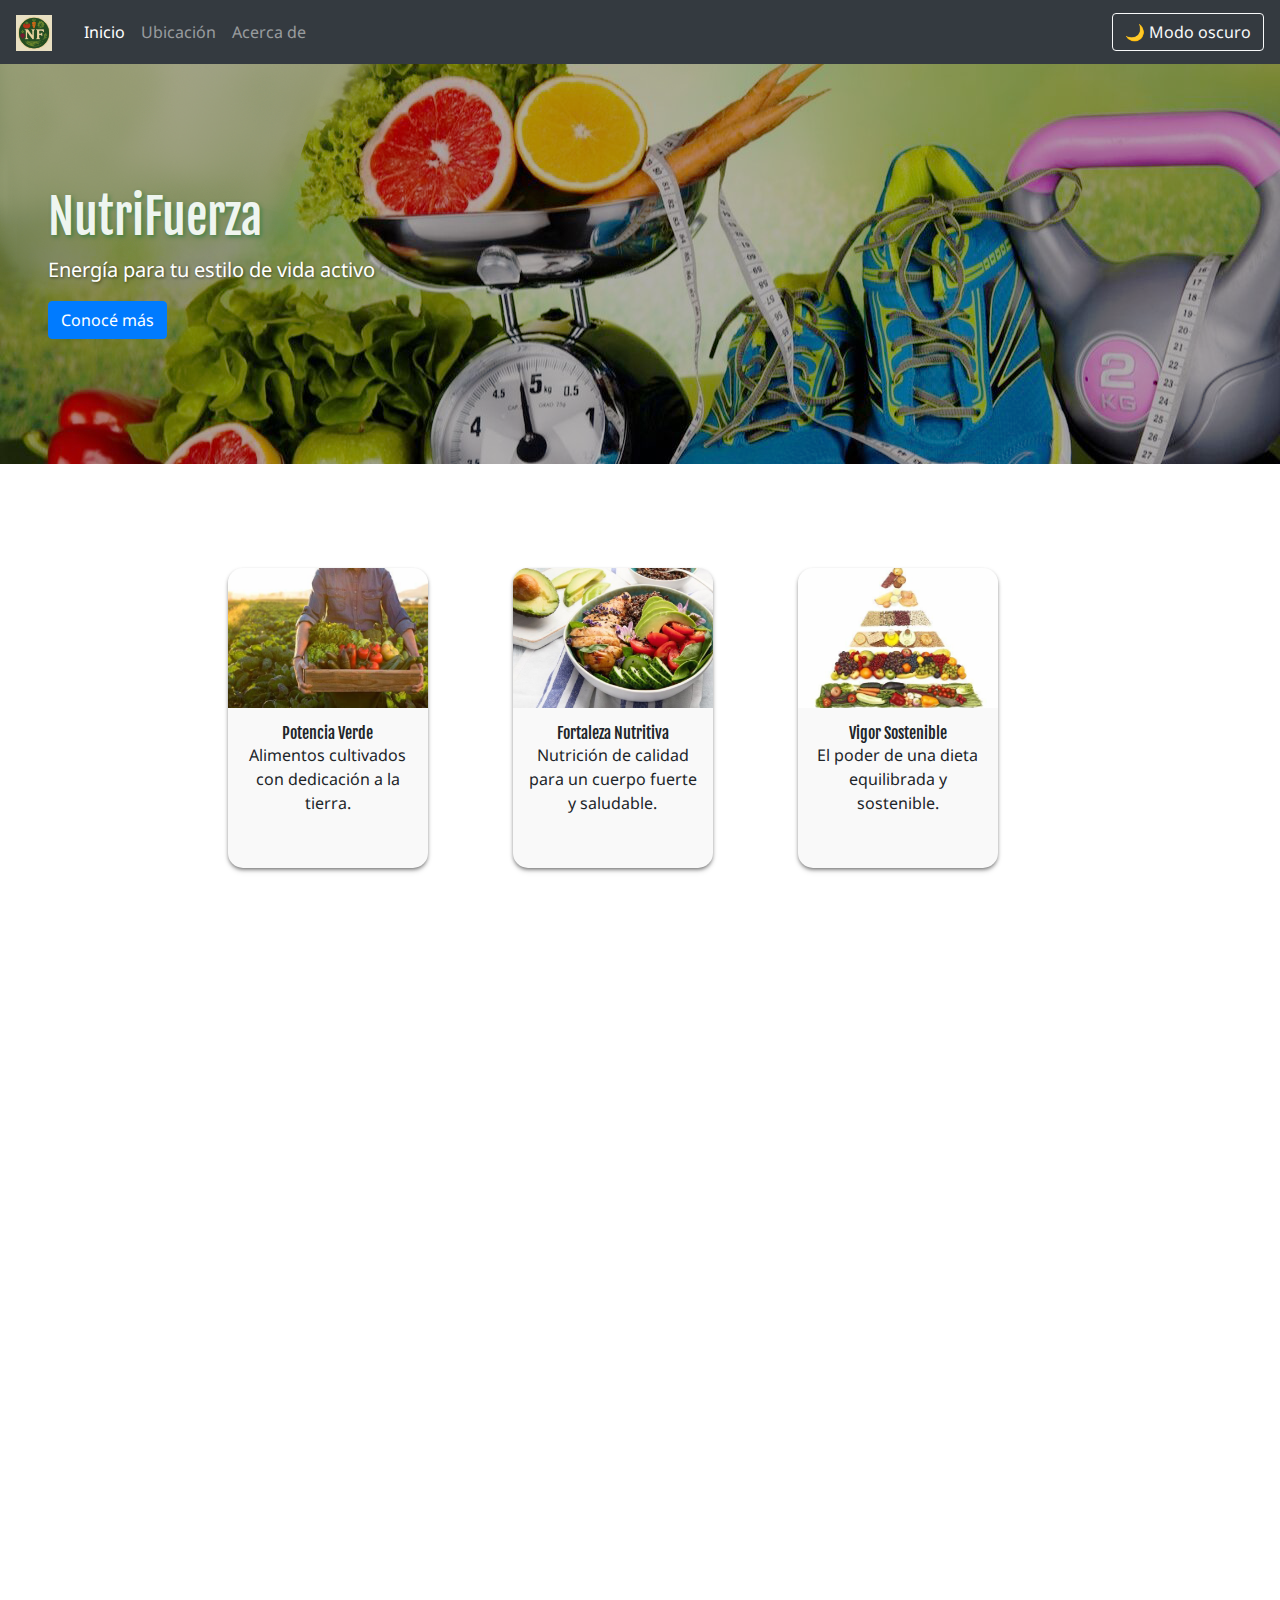
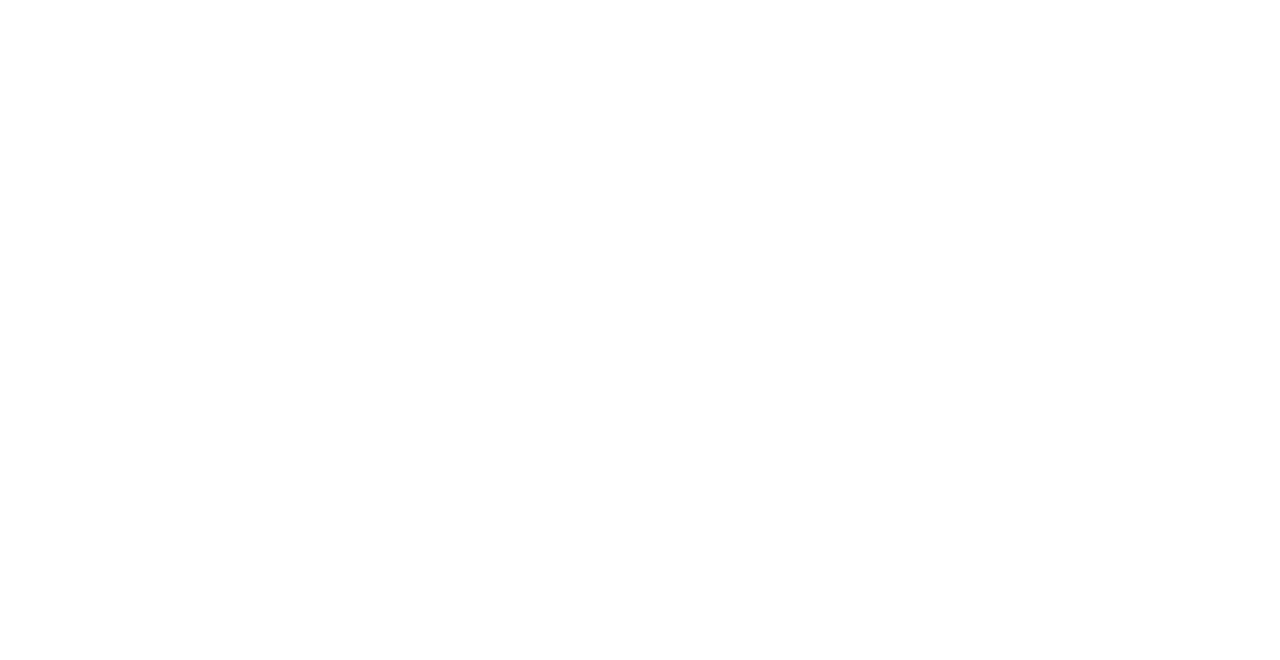
<file: index.html>
<!DOCTYPE html>
<html lang="en">
  <head>
    <title>NutriFuerza</title>
    <meta charset="utf-8" />
    <!-- Esto siempre tiene que estar -->
    <meta http-equiv="X-UA-Compatible" content="IE=edge" />
    <!-- este siempre debe estar. -->
    <meta name="viewport" content="width=device-width, initial-scale=1" />
    <!-- recalcula la cantidad de pixeles para que se vea de un tamaño esperado en dispositivos moviles -->
    <link
      href="https://fonts.googleapis.com/css2?family=Fjalla+One&family=Noto+Sans:ital,wght@0,100..900;1,100..900&display=swap"
      rel="stylesheet"
    />
    <link
      rel="stylesheet"
      href="https://cdn.jsdelivr.net/npm/bootstrap@4.3.1/dist/css/bootstrap.min.css"
      integrity="sha384-ggOyR0iXCbMQv3Xipma34MD+dH/1fQ784/j6cY/iJTQUOhcWr7x9JvoRxT2MZw1T"
      crossorigin="anonymous"
    />
    <link rel="stylesheet" href="https://cdnjs.cloudflare.com/ajax/libs/font-awesome/6.5.0/css/all.min.css">
    <link rel="stylesheet" href="style.css" />
    <link rel="stylesheet" href="https://cdnjs.cloudflare.com/ajax/libs/animate.css/4.1.1/animate.min.css"/>
    <!-- esto enlaza todo con el style.css -->
  </head>
  <body>
    <nav class="navbar navbar-expand-lg navbar-dark bg-dark sticky-top">
  <a class="navbar-brand d-flex align-items-center" href="#">
  <img src="imagenes/logo.png" alt="NutriFuerza" class="logo-navbar mr-2">
</a>

  <button class="navbar-toggler" type="button" data-toggle="collapse" data-target="#navbarNav"
    aria-controls="navbarNav" aria-expanded="false" aria-label="Toggle navigation">
    <span class="navbar-toggler-icon"></span>
  </button>

  <div class="collapse navbar-collapse" id="navbarNav">
    <ul class="navbar-nav mr-auto">
      <li class="nav-item active">
        <a class="nav-link" href="index.html">Inicio</a>
      </li>
      <li class="nav-item">
        <a class="nav-link" href="index.html#mapa">Ubicación</a>
      </li>
      <li class="nav-item">
        <a class="nav-link" href="acercade.html">Acerca de</a>
      </li>
    </ul>
    <button id="modo-toggle" class="btn btn-outline-light">🌙 Modo oscuro</button>
  </div>
</nav>
    <header>
      

      <div class="cover cover-index d-flex justify-content-center align-items-start p-5 flex-column">
        <!-- todo esto es el titulo nutrifuerza, su centrado, y el epigrafe energia para tu estilo de vida activo -->
        <h1>
          <!-- lo que hace es definir el titulo principal de la pagina -->
          NutriFuerza
        </h1>
        <p>Energía para tu estilo de vida activo</p>
        <button class="btn btn-primary">
          <!-- etiqueta que usarmos en html para definir botones - aca esta el color negro de "conoce mas" -->
          Conocé más
        </button>
      </div>
    </header>
    <main class="mt-5">
    <!-- Lo uso para colocar encabezados -->

   <section>
  <div class="container mt-5 mb-5">
    <div class="row justify-content-center">

      <div class="col-12 col-sm-6 col-md-4 col-lg-3 mt-2">
        <div class="card card-informativa animate__animated animate__fadeInUp">
          <div class="cover cover-small" style="background-image: url(imagenes/foto-1.jpg);"></div>
          <div class="card-body card-body-informativa">
            <h5 class="card-title">Potencia Verde</h5>
            <p class="card-text">Alimentos cultivados con dedicación a la tierra.</p>
          </div>
        </div>
      </div>

      <div class="col-12 col-sm-6 col-md-4 col-lg-3 mt-2">
        <div class="card card-informativa animate__animated animate__fadeInUp">
          <div class="cover cover-small" style="background-image: url(imagenes/foto-2.jpg);"></div>
          <div class="card-body card-body-informativa">
            <h5 class="card-title">Fortaleza Nutritiva</h5>
            <p class="card-text">Nutrición de calidad para un cuerpo fuerte y saludable.</p>
          </div>
        </div>
      </div>

      <div class="col-12 col-sm-6 col-md-4 col-lg-3 mt-2">
        <div class="card card-informativa animate__animated animate__fadeInUp">
          <div class="cover cover-small" style="background-image: url(imagenes/foto-3.jpg);"></div>
          <div class="card-body card-body-informativa">
            <h5 class="card-title">Vigor Sostenible</h5>
            <p class="card-text">El poder de una dieta equilibrada y sostenible.</p>
            </p>
          </div>
        </div>
      </div>
    </div>
  </div>
</section>


<section>
  <div class="container-fluid mt-5 mb-5">
    <div class="row justify-content-center">
      <div class="col-12 col-sm-6">
        <div class="row">
          <div class="col-12 col-md-6">
            <img
              src="imagenes/foto-4.jpg"
              class="img-fluid ilustracion"
              alt="Ilustración de persona corriendo"
            >
          </div>
          <div class="col-12 col-md-6 mx-auto text-center">
            <h3>¡Iniciá tu día con una buena alimentación!</h3>
            <p>
              Ordená tu vianda a domicilio o retirala del NutriFuerza más cercano.
            </p>
          </div>
        </div>

        <div class="text-center mt-3">
          <a href="#mapa">Ir al mapa</a>
        </div>

        <div class="text-center mt-3">
          <form action="">
            <label for="email">Correo Electrónico</label>
            <div class="d-flex justify-content-center">
              <div class="flex-fill mr-2">
                <input type="email" id="email" class="form-control" />
              </div>
              <button type="submit" class="btn btn-primary">Enviar</button>
            </div>
          </form>
        </div>
        
      </div>
    </div>
  </div>
</section>

                <!-- tira de productos -->
<section class="container mt-5 mb-5">
  <h2 class="text-center mb-4">Nuestros Productos</h2>
  <div class="carousel-stripe">
    <div class="carousel-track">
      <div class="card card-producto">
        <div class="cover cover-small" style="background-image: url(imagenes/sloder-1.jpg);"></div>
        <div class="card-body">
          <h5 class="card-title">Ensalada de quinoa y vegetales</h5>
          <span class="badge badge-info">$20USD</span>
        </div>
      </div>
      <div class="card card-producto">
        <div class="cover cover-small" style="background-image: url(imagenes/sloder-2.jpeg);"></div>
        <div class="card-body">
          <h5 class="card-title">Pollo a la parrilla con batatas</h5>
          <span class="badge badge-info">$30USD</span>
        </div>
      </div>
      <div class="card card-producto">
        <div class="cover cover-small" style="background-image: url(imagenes/sloder-3.jpeg);"></div>
        <div class="card-body">
          <h5 class="card-title">Sándwich de pavo y aguacate</h5>
          <span class="badge badge-info">$14USD</span>
        </div>
      </div>
      <div class="card card-producto">
        <div class="cover cover-small" style="background-image: url(imagenes/sloder-4.jpg);"></div>
        <div class="card-body">
          <h5 class="card-title">Tazón de desayuno energético</h5>
          <span class="badge badge-info">$17USD</span>
        </div>
      </div>
    </div>
  </div>
</section>



  <!-- Contenido de la sección -->

<section id="mapa" class="text-center mt-5 mb-5">
  <h2>Aquí nos vemos:</h2>
  <p>Marcial Candioti 4110, S3002 Santa Fe de la Vera Cruz, Santa Fe</p>
  <div class="responsive-iframe">
    <iframe
           src="https://www.google.com/maps/embed?pb=!1m18!1m12!1m3!1d3397.0898985479284!2d-60.695908225120114!3d-31.631388874163264!2m3!1f0!2f0!3f0!3m2!1i1024!2i768!4f13.1!3m3!1m2!1s0x95b5a9eb45c0b8f5%3A0xb3f6592414fd193!2sPlaza%20de%20Las%20Banderas!5e0!3m2!1ses!2sar!4v1708035436601!5m2!1ses!2sar" width="600" height="450" style="border:0;" allowfullscreen="" loading="lazy" referrerpolicy="no-referrer-when-downgrade"></iframe>
</div>
</section> <!-- Cierre mapa -->
</main>

<!-- Footer 100% fuera de cualquier limitación -->
<div class="footer-bar">
  <p>&copy; 2025 NutriFuerza | Todos los derechos reservados</p>
</div>



<!-- jQuery y Bootstrap JS (para navbar responsive) -->
<script src="https://code.jquery.com/jquery-3.3.1.slim.min.js"></script>
<script src="https://cdn.jsdelivr.net/npm/bootstrap@4.3.1/dist/js/bootstrap.bundle.min.js"></script>
<script src="script.js"></script>
</body>
</html>
</file>
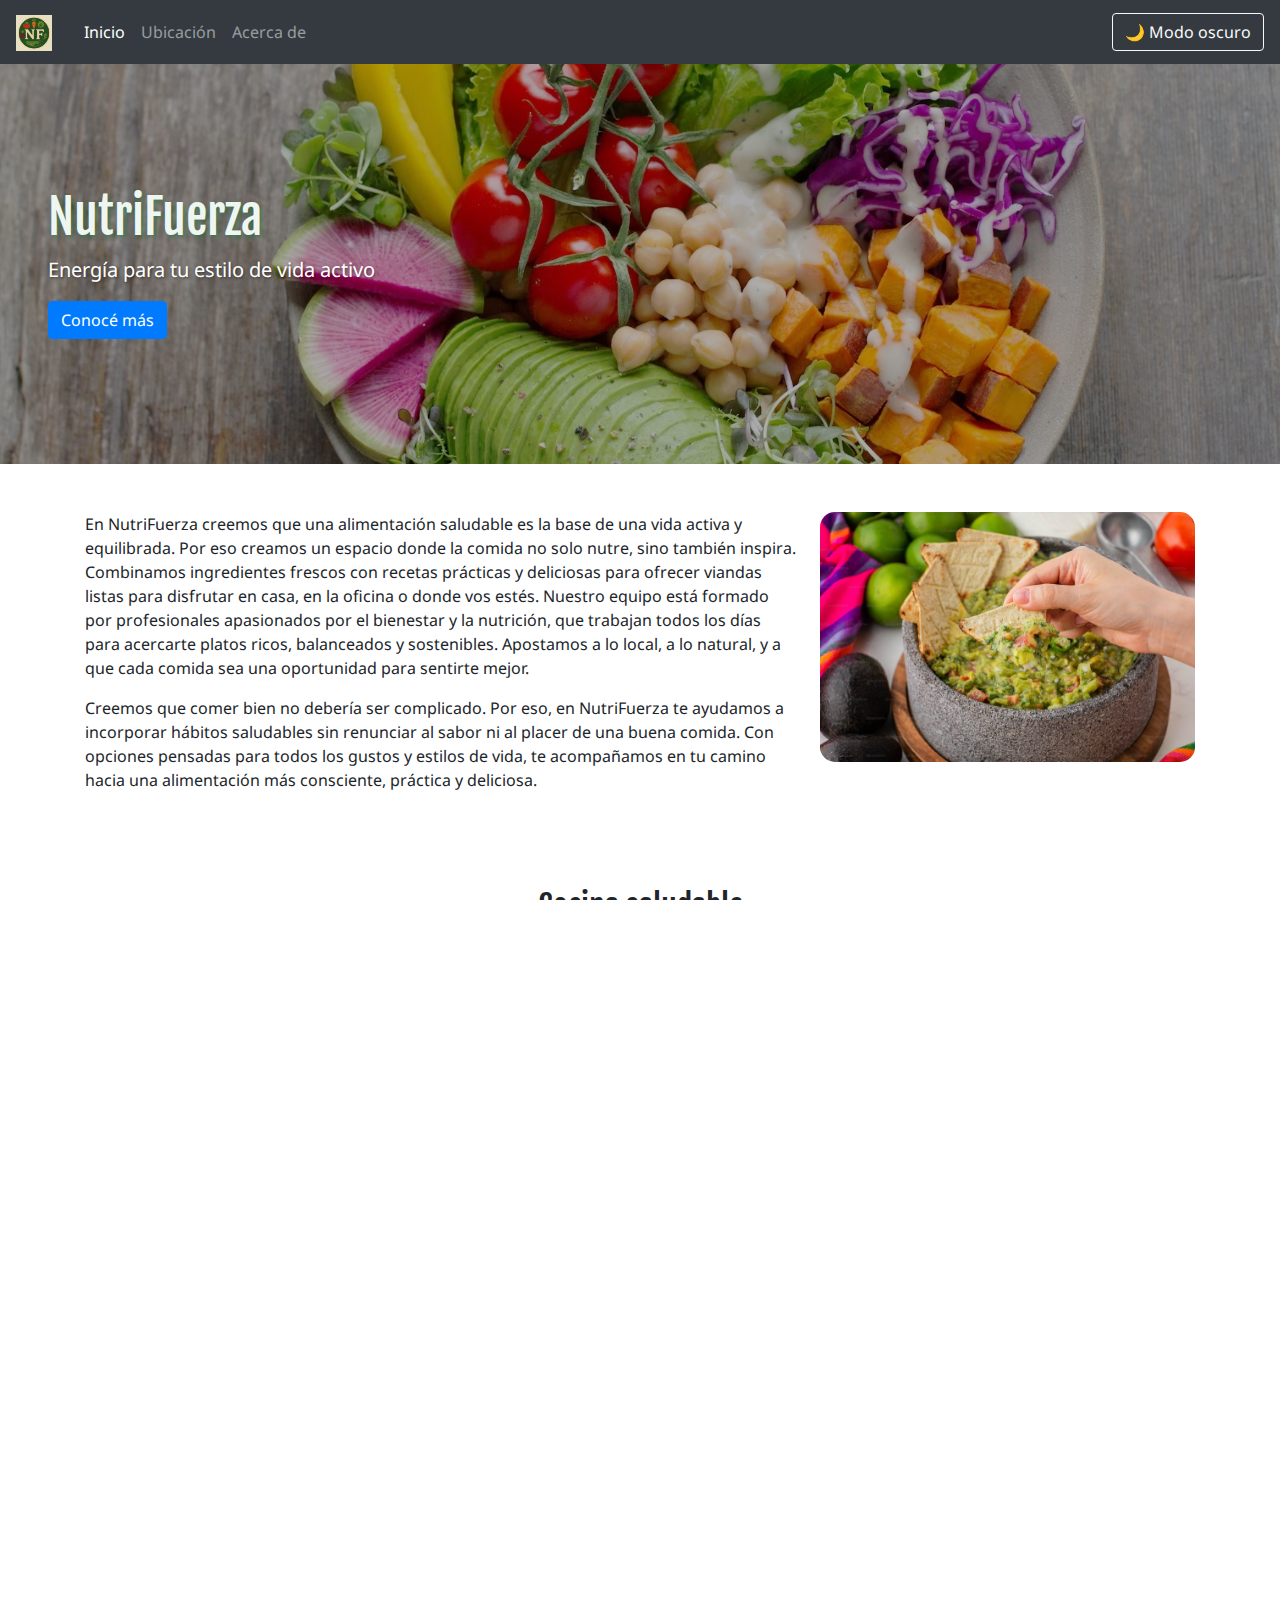
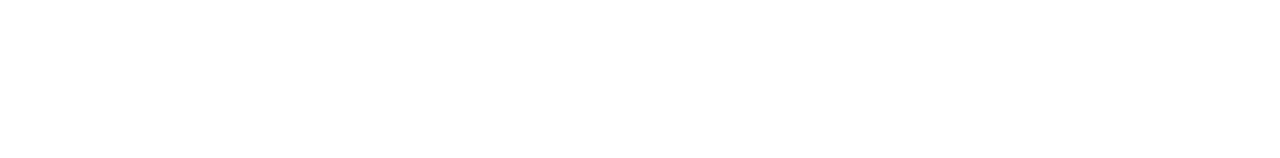
<file: acercade.html>
<!DOCTYPE html>
<html lang="en">
  <head>
    <title>NutriFuerza</title>
    <meta charset="utf-8" />
    <!-- Esto siempre tiene que estar -->
    <meta http-equiv="X-UA-Compatible" content="IE=edge" />
    <!-- este siempre debe estar. -->
    <meta name="viewport" content="width=device-width, initial-scale=1" />
    <!-- recalcula la cantidad de pixeles para que se vea de un tamaño esperado en dispositivos moviles -->
    <link
      href="https://fonts.googleapis.com/css2?family=Fjalla+One&family=Noto+Sans:ital,wght@0,100..900;1,100..900&display=swap"
      rel="stylesheet"
    />
    <link
      rel="stylesheet"
      href="https://cdn.jsdelivr.net/npm/bootstrap@4.3.1/dist/css/bootstrap.min.css"
      integrity="sha384-ggOyR0iXCbMQv3Xipma34MD+dH/1fQ784/j6cY/iJTQUOhcWr7x9JvoRxT2MZw1T"
      crossorigin="anonymous"
    />
    <link rel="stylesheet" href="style.css">
    <link rel="stylesheet" href="https://cdnjs.cloudflare.com/ajax/libs/font-awesome/6.5.0/css/all.min.css">
    <!-- esto enlaza todo con el style.css -->
  </head>
  <body>
    <nav class="navbar navbar-expand-lg navbar-dark bg-dark sticky-top">
  <a class="navbar-brand d-flex align-items-center" href="#">
  <img src="imagenes/logo.png" alt="NutriFuerza" class="logo-navbar mr-2">
</a>
  <button class="navbar-toggler" type="button" data-toggle="collapse" data-target="#navbarNav"
    aria-controls="navbarNav" aria-expanded="false" aria-label="Toggle navigation">
    <span class="navbar-toggler-icon"></span>
  </button>

  <div class="collapse navbar-collapse" id="navbarNav">
    <ul class="navbar-nav mr-auto">
      <li class="nav-item active">
        <a class="nav-link" href="index.html">Inicio</a>
      </li>
      <li class="nav-item">
        <a class="nav-link" href="index.html#mapa">Ubicación</a>
      </li>
      <li class="nav-item">
        <a class="nav-link" href="acercade.html">Acerca de</a>
      </li>
    </ul>
    <button id="modo-toggle" class="btn btn-outline-light">🌙 Modo oscuro</button>
  </div>
</nav>
    <header>
</nav>
      <div class="cover cover-acercade d-flex justify-content-center align-items-start p-5 flex-column">
        <h1>
          <!-- lo que hace es definir el titulo principal de la pagina -->
          NutriFuerza
        </h1>
        <p>Energía para tu estilo de vida activo</p>
        <button class="btn btn-primary" onclick="scrollToSection('stripe')">Conocé más</button>
        </button>
      </div>
    </header>
    <section>
      <div class="container mt-5 mb-5">
        <img
           src="imagenes/bowl.jpg"
           alt="Bowl de doritos con palta - ahuacate"
           height="250"
           class="rounded-img float-right ml-4"
        />
        <p>
          En NutriFuerza creemos que una alimentación saludable es la base de una vida activa y equilibrada.  
          Por eso creamos un espacio donde la comida no solo nutre, sino también inspira. Combinamos ingredientes frescos  
          con recetas prácticas y deliciosas para ofrecer viandas listas para disfrutar en casa, en la oficina o donde vos estés. 
          Nuestro equipo está formado por profesionales apasionados por el bienestar y la nutrición,  que trabajan todos los días para acercarte platos ricos, balanceados y sostenibles.  Apostamos a lo local, a lo natural, y a que cada comida sea una oportunidad para sentirte mejor. 

        </p>
        <p>
          Creemos que comer bien no debería ser complicado. Por eso, en NutriFuerza te ayudamos a incorporar hábitos saludables 
          sin renunciar al sabor ni al placer de una buena comida. Con opciones pensadas para todos los gustos y estilos de vida,  
          te acompañamos en tu camino hacia una alimentación más consciente, práctica y deliciosa.
        </p>
      </div>
    </section>
<section>
  <div class="container mt-5 mb-5">
    <h2 class="text-center mb-4">Cocina saludable</h2>
    <div class="carousel-stripe">     
      <div class="carousel-image" style="background-image: url(imagenes/cocina-2.png);"></div>
      <div class="carousel-image" style="background-image: url(imagenes/cocina-3.png);"></div>
      <div class="carousel-image" style="background-image: url(imagenes/cocina-4.png);"></div>
    </div>
  </div>
</section>



    .<section class="container mt-5 mb-5">
  <h2 class="text-center mb-4">Conoce al equipo</h2>
   <div class="d-flex justify-content-center overflow-auto avatar-carousel px-3">
    <div class="card avatar-card text-center mx-2">
      <div class="avatar-wrapper">
        <div class="avatar" style="background-image: url(imagenes/avatar-1.jpg);"></div>
      </div>
      <h4>Ruben</h4>
      <span class="badge badge-primary">CEO</span>
    </div>
    <div class="card avatar-card text-center mx-2">
      <div class="avatar-wrapper">
        <div class="avatar" style="background-image: url(imagenes/avatar-2.jpg);"></div>
      </div>
      <h4>Raul</h4>
      <span class="badge badge-primary">COCINERO</span>
    </div>
    <div class="card avatar-card text-center mx-2">
      <div class="avatar-wrapper">
        <div class="avatar" style="background-image: url(imagenes/avatar-3.jpg);"></div>
      </div>
      <h4>Luz</h4>
      <span class="badge badge-primary">CFO</span>
    </div>
  </div>
</section>


    
    <!-- Footer 100% fuera de cualquier limitación -->
<div class="footer-bar">
  <p>&copy; 2025 NutriFuerza | SFC | Todos los derechos reservados</p>
</div>
<!-- jQuery y Bootstrap JS (para navbar responsive) -->
<script src="https://code.jquery.com/jquery-3.3.1.slim.min.js"></script>
<script src="https://cdn.jsdelivr.net/npm/bootstrap@4.3.1/dist/js/bootstrap.bundle.min.js"></script>
<script src="script.js"></script>
  </body>
</html>
</file>
<file: style.css>
body {
  margin: 0em;
  font-family: "Noto Sans", sans-serif;
}

h1,
h2,
h3,
h4,
h5 {
  font-family: "Fjalla One", sans-serif;
}
/* style.css */

.cover {
  height: 400px;
  background-size: cover;
  background-position: center;
  background-repeat: no-repeat;
  background-color: rgba(97, 93, 93, 0.5);
  background-blend-mode: darken;
  display: flex;
  align-items: center;
  justify-content: center;
  flex-direction: column;
  text-align: center;
}

/* Por defecto para productos */
.card-body {
  min-height: 50px;
  padding: 0.75rem;
  display: flex;
  flex-direction: column;
  align-items: flex-start;
  gap: 0.5rem;
  margin-top: 0;
  flex-grow: 1;
  justify-content: flex-start;
}

.card-body-informativa {
  flex-grow: 1;
  display: flex;
  flex-direction: column;
  text-align: center;           /* Centra el texto */
  padding: 1rem;
  height: 160px;                /* Altura igualada para todas */
}
.card-body.card-body-informativa {
  flex-grow: 1;
  display: flex;
  flex-direction: column;
  justify-content: flex-start; /* CAMBIO clave */
  align-items: center;
  text-align: center;
  padding: 1rem;
  gap: 0; /* eliminamos separación general */
}
.card.card-producto > .card-body {
  flex-grow: 1;
  flex-basis: auto;
  display: flex;
  flex-direction: column;
  justify-content: center;
  align-items: center;
  text-align: center;
  padding: 0.5rem 1rem;
  gap: 0.25rem;
}
.card.card-producto .card-title {
  margin-bottom: 0.25rem;
}

.card.card-producto .badge {
  margin-top: 0.1rem; /* antes 0.25rem */
}
.cover-small {
  height: 140px;
  background-size: cover;
  background-position: center;
  background-repeat: no-repeat;
  background-blend-mode: normal;
  flex-shrink: 0;
  border-top-left-radius: 15px;
  border-top-right-radius: 15px;
}
.card:not(.avatar-card) {
  width: 200px;
  display: flex;
  flex-direction: column;
  border-radius: 15px;
  background-color: #2c2c2c;
  color: white;
  border: 0 !important;
  box-shadow: 0 4px 6px -1px rgba(0, 0, 0, 0.1),
              0 2px 4px -1px rgba(0, 0, 0, 0.6);
  transition: transform 0.3s ease, box-shadow 0.3s ease;
  flex-shrink: 0;
  margin-right: 1rem;
}
.card-title {
  margin: 0;
  line-height: 1.2;
  text-align: center;
  font-size: 1rem;
  overflow-wrap: break-word;
}


.card-text {
  margin-bottom: 0;
}
.slider {
  overflow-x: hidden;
}
.image-container {
  width: 100vw;
  height: 300px; /* ajustalo según tu diseño */
  background-size: cover;
  background-position: center;
  flex-shrink: 0;
}
@keyframes slider {
  0% {
    transform: translateX(0);
  }

  20%{
  transform: translateX(0);
  }
  
  25%{
    transform: translateX(-100%);
  }

  45%{
    transform: translateX(-100%);
  }

  50%{
    transform: translateX(-200%);
  }

  70%{
    transform: translateX(-200%);
  }

  75%{
    transform: translateX(-300%);
  }

  95%{
    transform: translateX(-300%);
  }

  100%{
    transform: translateX(0%);
  }
}


.dark-mode {
  background-color: #121212;
  color: #e0e0e0;
}

.dark-mode h1,
.dark-mode h2,
.dark-mode h3,
.dark-mode h4,
.dark-mode h5,
.dark-mode p,
.dark-mode span,
.dark-mode a {
  color: #e0e0e0 !important;
}


.dark-mode .navbar,
.dark-mode footer {
  background-color: #1e1e1e !important;
}

.dark-mode .card {
  background-color: #2c2c2c;
  color: white;
}

.dark-mode .cover {
  background-blend-mode: overlay;
}
.navbar {
  position: sticky;
  top: 0;
  z-index: 999;
}
html, body {
  height: 100%;
  margin: 0;
  padding: 0;
  display: flex;
  flex-direction: column;
  max-width: 100%;
  overflow-x: hidden;
}

main {
  flex: 1;
  margin-top: 70px; /* o lo que mida tu navbar */
}


.footer-bar {
  background-color: #1e1e1e;
  color: white;
  text-align: center;  
  width: 100%;  
  margin: 0;
  position: relative;
  left: 50%;
  right: 50%;
  transform: translateX(-50%);
  align-items: center;  /* VERTICAL */
  height: 20px; /* o menos, según lo que desees */
  font-size: 14px; /* opcional: reduce el tamaño si se ve muy grande */
  line-height: 1; /* da aire vertical */
}
.navbar {
  position: sticky;
  top: 0;
  z-index: 999;
}
.logo-navbar {
  height: 36px;
  vertical-align: middle;
  margin-right: 10px;
  margin-top: 2px;  /* opcional para ajustar centrado */
}
.card img,
img.rounded-img {
  border-radius: 15px;
  transition: transform 0.3s ease;
}

.card img:hover,
img.rounded-img:hover {
  transform: scale(1.05); /* ligero zoom */
  transition: transform 0.3s ease;
  cursor: pointer;
}
.avatar:hover {
  transform: scale(1.05);
  transition: transform 0.3s ease;
  cursor: pointer;
}
.image-container:hover {
  transform: scale(1.05);
  cursor: pointer;
}
#stripe {
  position: relative;
  overflow: hidden; /* evita que se rompa el diseño */
}
.product-stripe {
  width: 100vw;
  overflow: hidden;
  margin: 0 auto;
  position: relative;
}
.slider-container {
  display: flex;
  width: 400vw; /* 4 imágenes de 100vw cada una */
  animation: slider 20s infinite;
}
/* Carrusel de imágenes ajustado */
.carousel-track {
  display: flex;
  width: max-content;
  gap: 1rem;
  padding-left: 1rem;
  padding-right: 1rem; /* espacio al final para evitar que el scroll la corte */
  scroll-snap-type: x mandatory;
}
.carousel-track > .card {
  flex-shrink: 0;
  scroll-snap-align: start;
}
/* Mejora responsive del iframe de mapa */
.responsive-iframe {
  position: relative;
  height: 400px; /* mantenés el tamaño actual */
  max-width: 800px;
  margin: 0 auto;
  overflow: hidden;
  border-radius: 15px; /* 🔑 importante */
}

.responsive-iframe iframe {
  width: 100%;
  height: 100%;
  border: none;
  border-radius: 15px; /* 🔑 también aplicalo acá */
  display: block;
}

.avatar-wrapper {
  display: flex;
  justify-content: center;
  align-items: center;
  margin-bottom: 1rem;
  overflow: visible;
}
.avatar-card {
  min-height: auto; /* Ajuste razonable que mantiene uniformidad visual */
  display: flex;
  flex-direction: column;
  justify-content: flex-start;
  align-items: center;
  padding: 1rem;
  background-color: #f9f9f9;
  color: #212529;
  border-radius: 15px;
  box-shadow: 0 4px 6px rgba(0, 0, 0, 0.1);
}

.avatar-card h4 {
  margin-top: 1rem;
  margin-bottom: 0.5rem;
}

.avatar-card .badge {
  margin-bottom: 0.5rem;
}

/* Opcional: hover suave como el resto de las cards */
.avatar-card:hover {
  transform: translateY(-10px);
  box-shadow: 0 12px 24px rgba(0, 0, 0, 0.2);
  transition: transform 0.3s ease, box-shadow 0.3s ease;
}


/* Contenedor centrado del avatar */
.avatar-wrapper {
  display: flex;
  justify-content: center;
  align-items: center;
  margin-bottom: 1rem;
}
.avatar {
  width: 100px;
  height: 100px;
  background-size: cover;
  background-position: center;
  border-radius: 50%;
  border: 3px solid white;
  box-shadow: 0 0 10px rgba(0, 0, 0, 0.3);
  margin: 0 auto;
}
.avatar-carousel {
  gap: 1rem;
  scroll-snap-type: x mandatory;
  -webkit-overflow-scrolling: touch;
  padding-bottom: 1rem;
}

.avatar-carousel .card {
  scroll-snap-align: center;
  min-width: 220px;
  max-width: 220px;
  flex-shrink: 0;
}

.avatar-card:hover {
  transform: translateY(-12px) scale(1.02);
  box-shadow: 0 12px 24px rgba(0, 0, 0, 0.4);
  transition: transform 0.3s ease, box-shadow 0.3s ease;
}
body:not(.dark-mode) {
  background-color: white;
  color: #212529; /* texto oscuro común */
}
body:not(.dark-mode) .card {
  background-color: #f9f9f9;
  color: #212529;
}

@keyframes autoSlide {
  0% { transform: translateX(0); }
  25% { transform: translateX(-100%); }
  50% { transform: translateX(-200%); }
  75% { transform: translateX(-300%); }
  100% { transform: translateX(0); }
}

.carousel-track.animate {
  animation: autoSlide 20s infinite;
  padding-right: 1rem; /* espacio al final para evitar que el scroll la corte */
  padding-left: 1rem;
}
.cover h1 {
  color: rgb(239, 245, 240);
  font-size: 3rem;
  text-shadow: 2px 2px 4px rgba(3, 116, 46, 0.5);
}
.cover p {
  color: white;
  font-size: 1.25rem;
  text-shadow: 1px 1px 3px rgba(0,0,0,0.5);
}
/* === Hover animado para TODAS las cards (sin excepción) === */
.card {
  height: 100%;
  width: 220px; /* O incluso 240px si te gusta más aireado */
  max-width: 90vw; /* Garantiza que no se pase en pantallas pequeñas */
  display: flex;
  flex-direction: column;
  border-radius: 15px;
  background-color: #2c2c2c;
  color: white;
  transition: transform 0.3s ease, box-shadow 0.3s ease;
  flex-shrink: 0;
  margin-right: 1rem;
  
  box-shadow: 0 4px 6px -1px rgba(0, 0, 0, 0.1),
              0 2px 4px -1px rgba(0, 0, 0, 0.6);
}
/* Cards informativas */
.card-informativa {
  min-height: 260px;
  display: flex;
  flex-direction: column;
  justify-content: space-between;
}

/* Cards de productos */
.card-producto {
  display: flex;
  flex-direction: column;
  justify-content: space-between;
}
.card.card-producto {
  flex: 1 1 auto;
  height: auto;
  padding-bottom: 1rem;
  justify-content: flex-start; /* ✅ CAMBIO CLAVE: no uo space-between */
  min-height: unset;
  height: 100%;
  padding-bottom: 0.25rem; /* o incluso 0 */
  align-items: stretch;
  background-color: transparent;
}
.avatar-card {
  min-height: auto;
  height: auto;
}

.card:hover {
  transform: translateY(-10px) scale(1.03);
  box-shadow: 0 10px 20px rgba(0, 0, 0, 0.15);
  z-index: 20; /* más alto que otros elementos debajo */
  position: relative;
}

/* === Animación de entrada suave (de Animate.css) ya la estás usando bien con: 
<div class="card animate__animated animate__fadeInUp"> */

/* === Carrusel horizontal deslizable y centrado === */
.product-carousel {
  display: flex;
  overflow-x: auto;
  overflow-y: visible; /* <--- importante */
  scroll-snap-type: x mandatory;
  -webkit-overflow-scrolling: touch;
  gap: 0.10rem;
  padding: 1rem;
  padding-top: 2rem;
  padding-bottom: 2rem;
  max-width: 100%;
  flex-wrap: nowrap;
  margin-top: 3rem;
  margin-bottom: 2rem; /* aumentalo hasta que desaparezca el recorte */
  justify-content: center;
  align-items: flex-start;
}
section.container {
  background-color: inherit; /* toma el fondo del body o modo actual */
}
.product-carousel .card:hover {
  z-index: 50;
  position: relative;
}


.product-carousel .card {
  scroll-snap-align: start;
  flex-shrink: 0;
  width: 220px;
}
.responsive-iframe iframe {
  border-radius: 15px;
  overflow: hidden;
  margin-top: 4rem;
}
.row > div {
  overflow: visible; /* permite que el "salto" se muestre */
}
.container {
  overflow: visible;
  position: relative;
}
.carousel-stripe {
  display: flex;
  overflow-x: auto;
  overflow-y: hidden;
  scroll-snap-type: x mandatory;
  padding: 1rem;
  gap: 1rem;
  scroll-padding-left: 1rem;
}

.carousel-image {
  width: 280px;
  min-width: 280px;
  height: 280px;
  background-size: cover;
  background-position: center;
  background-repeat: no-repeat;
  background-color: #222;
  flex-shrink: 0;
  border-radius: 10px;
  scroll-snap-align: start;
  display: flex;
  justify-content: center;
  align-items: center;
  aspect-ratio: 1 / 1;
}
.carousel-image:nth-child(1) {
  background-position: top center;
}
.carousel-image.primera {
  background-position: top center !important;
  background-size: cover !important;
}
.carousel-image.ajustar {
  background-position: top center !important;
  background-color: #eee;
}

.scrollable-carousel::-webkit-scrollbar {
  height: 8px;
}
.scrollable-carousel::-webkit-scrollbar-thumb {
  background-color: #ccc;
  border-radius: 4px;
}
.carousel-stripe, .scrollable-carousel {
  display: flex;
  overflow-x: auto;
  overflow-y: hidden;
  white-space: nowrap;
  scroll-snap-type: x mandatory;
  -webkit-overflow-scrolling: touch;
  justify-content: center; /* ✅ centrado horizontal */
  gap: 1rem;
  padding: 1rem;
  min-height: 310px;
}
.carousel-stripe,
.scrollable-carousel {
  min-height: 300px; /* igual a .carousel-image height */
  margin-bottom: 1rem; /* si necesitás separación */
}

.carousel-stripe::-webkit-scrollbar,
.scrollable-carousel::-webkit-scrollbar {
  height: 8px;
}

.carousel-stripe::-webkit-scrollbar-thumb,
.scrollable-carousel::-webkit-scrollbar-thumb {
  background-color: #ccc;
  border-radius: 4px;
}
.cover-index {
  background-image: url(imagenes/portada-1.jpg);
}
.cover-acercade {
  background-image: url(imagenes/portada-2.jpg); 
}
.carousel-image:hover {
  transform: translateY(-10px) scale(1.03);
  box-shadow: 0 12px 24px rgba(0, 0, 0, 0.3);
  transition: transform 0.4s ease, box-shadow 0.3s ease;
  z-index: 10;
}
/* Mejora visual para la ilustración en modo oscuro */
.ilustracion {
  background-color: white;
  padding: 0.5rem;
  border-radius: 10px;
  box-shadow: 0 0 10px rgba(0, 0, 0, 0.2);
  transition: transform 0.3s ease, box-shadow 0.3s ease;
}
.dark-mode .ilustracion {
  filter: brightness(1.1) contrast(1.1);
  box-shadow: 0 0 10px rgba(0, 0, 0, 0.4); /* sombra más fuerte en dark mode */
}
.ilustracion:hover {
  transform: translateY(-10px);
  box-shadow: 0 12px 24px rgba(0, 0, 0, 0.3);
  cursor: pointer;
  transition: transform 0.3s ease, box-shadow 0.3s ease;
}
.card.card-informativa:hover {
  transform: translateY(-10px) scale(1.03);
  box-shadow: 0 10px 20px rgba(0, 0, 0, 0.15);
  transition: transform 0.3s ease, box-shadow 0.3s ease;
  z-index: 20;
  position: relative;
}
</file>
